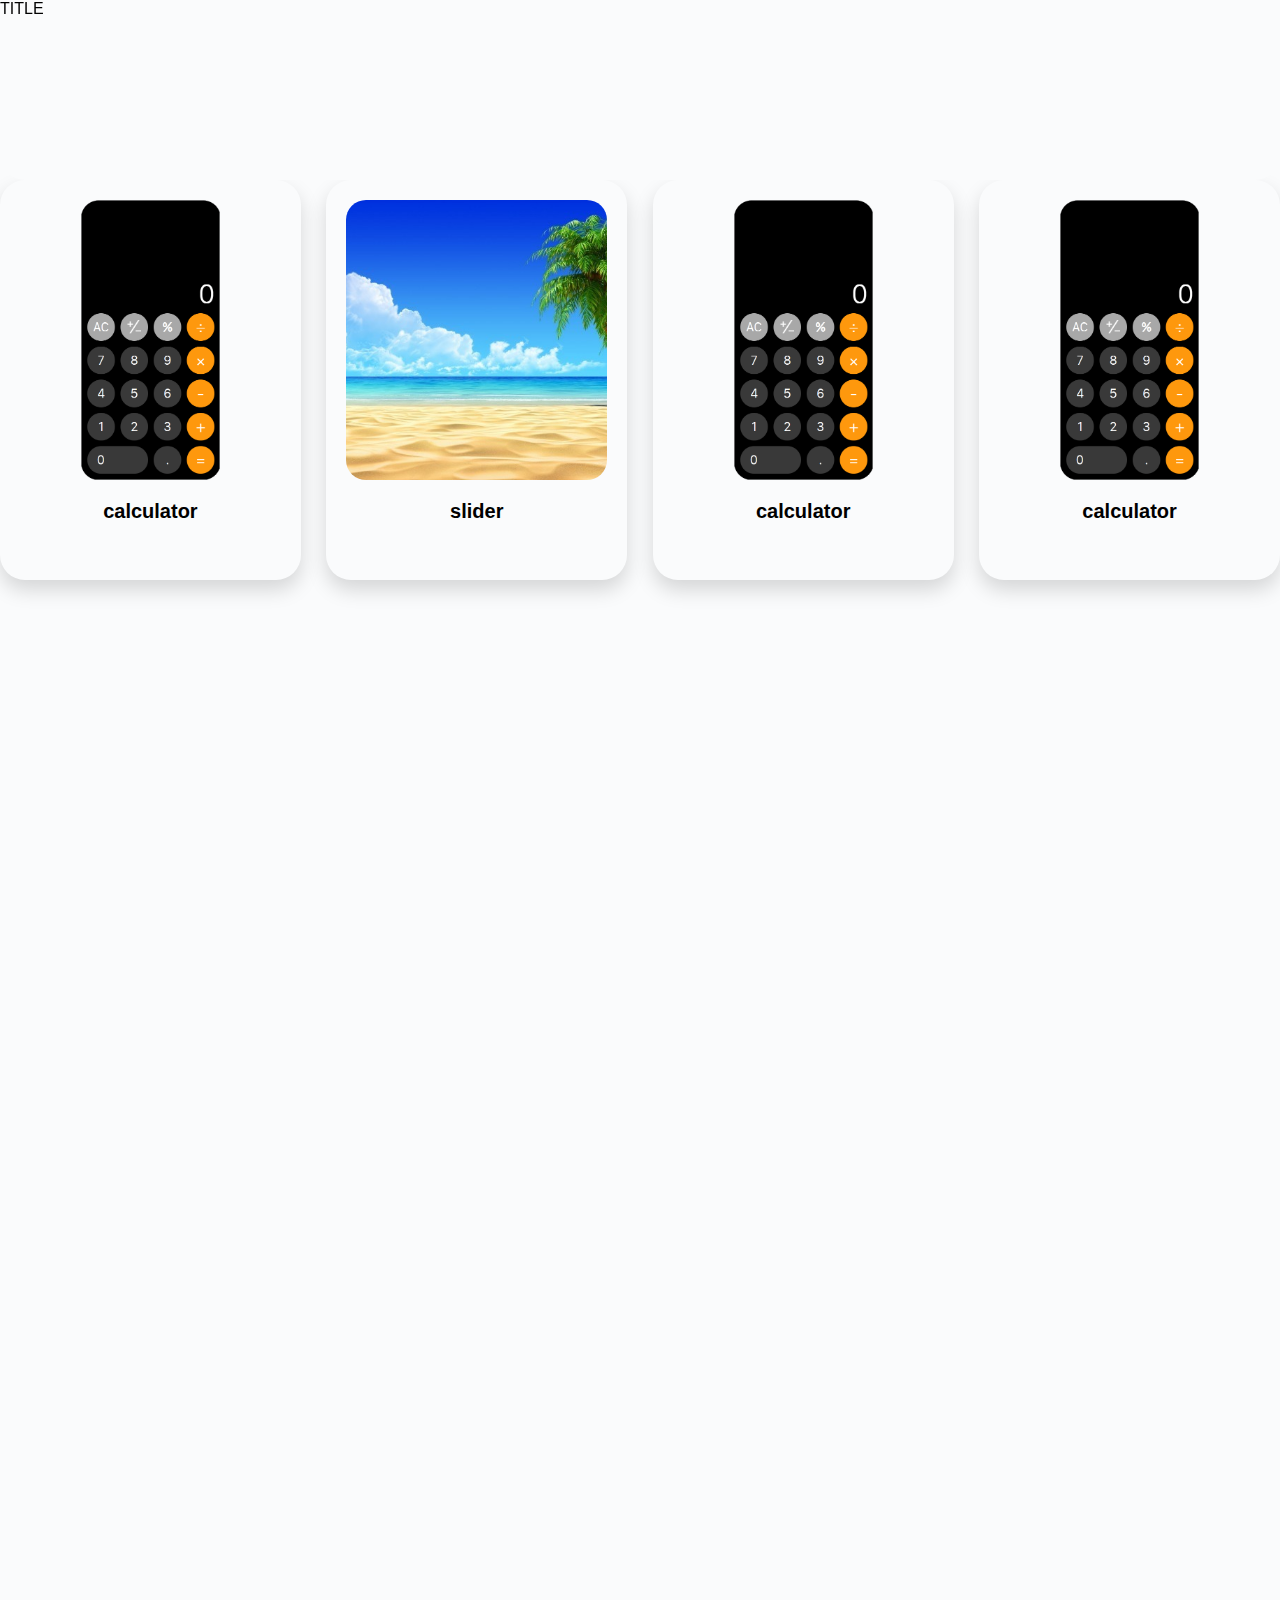
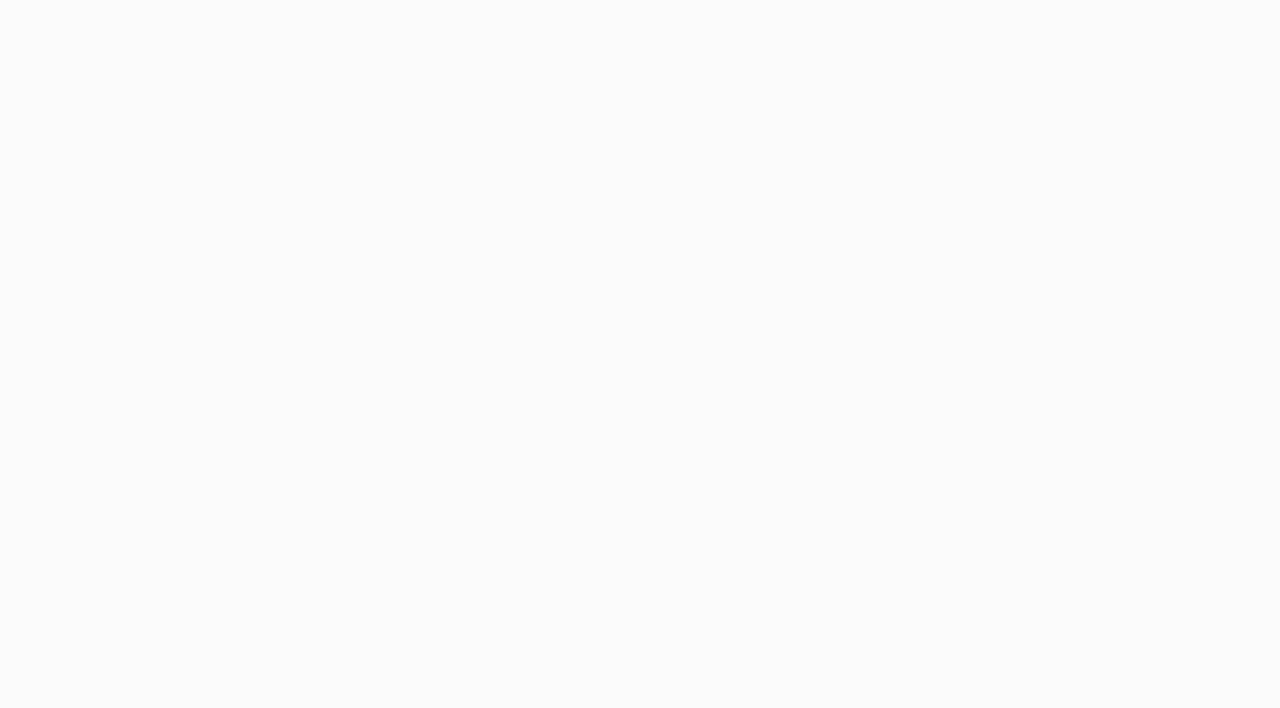
<file: index.html>
<html>
    <head>
        <title>Burt</title>
        <link rel="shortcut icon" href="favicon.ico">
        <link rel="stylesheet" href="style.css">
        <link href="https://fonts.cdnfonts.com/css/axiforma" rel="stylesheet">
        <script src="./script.js"></script>
        <script src = "https://ajax.googleapis.com/ajax/libs/jquery/2.1.3/jquery.min.js"></script>
    </head>
    <body>
        <div id="header">TITLE</div>
        <div id="content">
            <div id="cards-grid">
            </div>
            <br>
            <br>
            <br>
            <br>
            <br>
            <br>
            <br>
            <br>
            <br>
            <br>
            <br>
            <br>
            <br>
            <br>
            <br>
            <br>
            <br>
            <br>
            <br>
            <br>
            <br>
            <br>
            <br>
            <br>
            <br>
            <br>
            <br>
            <br>
            <br>
            <br>
            <br>
            <br>
            <br>
            <br>
            <br>
            <br>
            <br>
            <br>
            <br>
            <br>
            <br>
            <br>
            <br>
            <br>
            <br>
            <br>
            <br>
            <br>
            <br>
            <br>
            <br>
            <br>
            <br>
            <br>
            <br>
            <br>
            <br>
            <br>
            <br>
            <br>
            <br>
            <br>
            <br>
            <br>
            <br>
            <br>
            <br>
            <br>
            <br>
            <br>
            <br>
            <br>
            <br>
            <br>
            <br>
            <br>
            <br>
            <br>
            <br>
            <br>
            <br>
            <br>
            <br>
            <br>
            <br>
            <br>
            <br>
            <br>
            <br>
            <br>
            <br>
            <br>
            <br>
            <br>
            <br>
            <br>
        </div>
    </body>
</html>
</file>
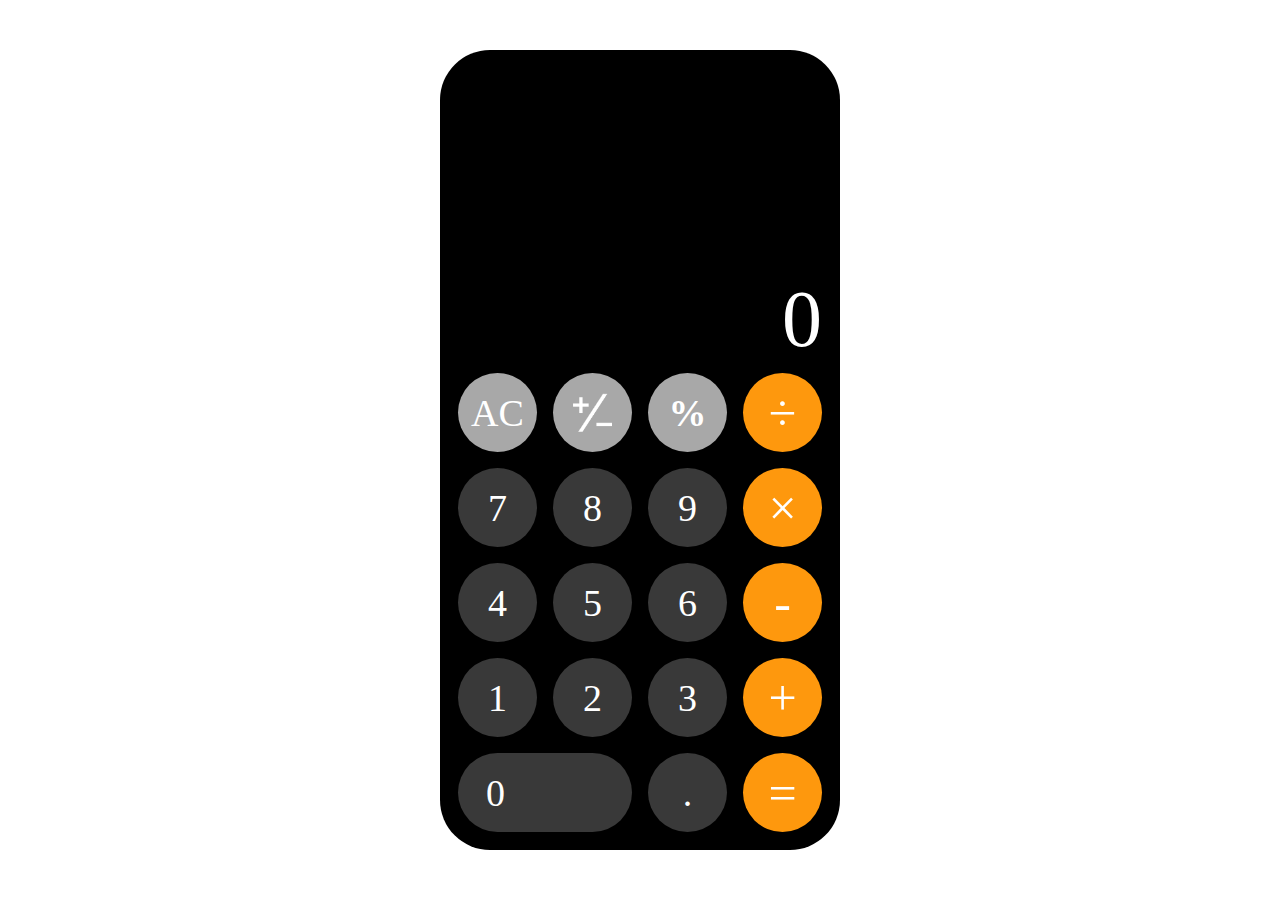
<file: calculator/index.html>
<html>
    <head>
        <script src="script.js"></script>
        <link rel="stylesheet" href="style.css">
    </head>
    <body>
        <div class="calculator">
            <div class="calculator-grid">
                <div id="result-content"                      ><div  id="result">0</div></div>
                <div class="key special"   id="ac"     onclick="clearAll()"><div class="key-content">AC</div></div>
                <div class="key special"   id="neg"   onclick="neg()"><img src="images/+-.png" width="50%"></div>
                <div class="key special"   id="perc"  onclick="perc()"><div class="key-content">%</div></div>
                <div class="key operation" id="div"   onclick="selOp('div')"><div class="key-content">÷</div></div>

                <div class="key number"    id="n7"    onclick="selNum(7)"><div class="key-content">7</div></div>
                <div class="key number"    id="n8"    onclick="selNum(8)"><div class="key-content">8</div></div>
                <div class="key number"    id="n9"    onclick="selNum(9)"><div class="key-content">9</div></div>
                <div class="key operation" id="tim"   onclick="selOp('tim')"><div class="key-content">×</div></div>

                <div class="key number"    id="n4"    onclick="selNum(4)"><div class="key-content">4</div></div>
                <div class="key number"    id="n5"    onclick="selNum(5)"><div class="key-content">5</div></div>
                <div class="key number"    id="n6"    onclick="selNum(6)"><div class="key-content">6</div></div>
                <div class="key operation" id="sub"   onclick="selOp('sub')"><div class="key-content">-</div></div>

                <div class="key number"    id="n1"    onclick="selNum(1)"><div class="key-content">1</div></div>
                <div class="key number"    id="n2"    onclick="selNum(2)"><div class="key-content">2</div></div>
                <div class="key number"    id="n3"    onclick="selNum(3)"><div class="key-content">3</div></div>
                <div class="key operation" id="plus"  onclick="selOp('plus')"><div class="key-content">+</div></div>

                <div class="key number"    id="n0"    onclick="selNum(0)"><div class="key-content">0</div></div>
                <div class="key number"    id="point" onclick="selNum('.')"><div class="key-content">.</div></div>
                <div class="key operation" id="eql"   onclick="equal()"><div class="key-content">=</div></div>
            </div>
        </div>
    </body>
</html>
</file>
<file: style.css>
@import url('https://fonts.cdnfonts.com/css/axiforma');

body {
    background-color: #fafbfc;
    font-family: 'Axiforma', sans-serif;
    margin: 0px;
    overflow: overlay;
}

#header {
    position: fixed;
    z-index: 1;
    height: 20vh;
    width: 100vw;
    background-color: #fafbfc;
    transition: box-shadow 1s;
    border-radius: 0px 0px 25px 25px;
}

#content {
    padding-top: 20vh;
}

#cards-grid {
    display: grid;
    grid-template-columns: repeat(auto-fit, minmax(18rem, 1.5fr));
    justify-content: center;
    gap: 2vw;
    row-gap: 2vh;
}

@media screen and (max-width: 600px) {
    .cards-grid {
        grid-template-columns: 100% !important;
    }
}

.card {
    max-height: 400px;
    background-color: rgb(0, 0, 0, 0);
    border-radius: 25px;
    display: grid;
    grid-template-rows: 80%;
    grid-template-columns: 100%;
    text-align: center;
    vertical-align: middle;
    box-shadow: 0px 10px 20px rgb(0, 0, 0, 0.15);
    position: relative;
    grid-template-areas: '.' 'text';
}
.card:hover {
    cursor: pointer;
}
.card:hover .image-container img {
    height: 120%;
}

.image-container {
    border-radius: 20px;
    overflow: hidden;
    justify-content: center;
    display: flex;
    align-items: center;
    position: relative;
    margin: 20px;
}

.image-container img {
    transition: 0.2s ease-out;
    height: 100%;
}


.card strong {
    width: 100%;
    height: 100%;
    font-size: 20px;
    grid-area: text;
    position: absolute;
    top: 50%;
    left: 50%;
    transform: translate(-50%, -50%);
}

::-webkit-scrollbar {
    width: 10px;
    height:10px;
}
::-webkit-scrollbar-corner {
    background: transparent;
}
::-webkit-scrollbar-thumb:hover {
    background: rgb(190, 190, 190, 0.5);
    border: 0px;
}
::-webkit-scrollbar-track {
    background: transparent;
}
::-webkit-scrollbar-thumb {
    background: rgb(163, 163, 163, 0.5);
    border-radius: 8px;
    border: double 2px rgba(255,255,255,0);
    background-clip: padding-box;
}
</file>
<file: calculator/style.css>
body {
    margin: 0px;

    display: flex;
    justify-content: center;
    align-items: center;

    font-family: "San Francisco";
}

@font-face {
    font-family: "San Francisco";
    font-weight: 400;
    src: url("https://applesocial.s3.amazonaws.com/assets/styles/fonts/sanfrancisco/sanfranciscodisplay-regular-webfont.woff");
}

.calculator {
    width: 400px;
    height: 800px;

    background-color: black;
    border-radius: 50px;
}

.calculator-grid {
    margin: 10px;
    height: calc(100% - 20px);

    display: grid;
    grid-template-columns: 25% 25% 25% 25%;
    grid-template-rows: auto 95px 95px 95px 95px 95px;
    grid-template-areas: 
    'result result result result'
    'ac     neg    perc   div   '
    'n7     n8     n9     tim   '
    'n4     n5     n6     min   '
    'n1     n2     n3     plus  '
    'n0     n0     point  eql   ';

    color: white;
    text-align: center;
}

.key {
    font-size: 38px;
    margin: 8px;
    border-radius: 100vh;
    user-select: none;
    position: relative;
}
.key:hover {
    cursor: pointer;
}
.key-content {
    position: absolute;
    left: 0;
    right: 0;
    top: 50%;
    transform: translateY(-50%);
}
#result-content {
    position: relative;
    grid-area: result;
    text-align: end;
    font-size: 80px;
}
.special {
    background-color: rgb(168, 168, 168);
}
.special:hover {
    background-color: rgb(209, 209, 209);
}
.number {
    background-color: rgb(57, 57, 57);
}
.number:hover {
    background-color: rgb(99, 99, 99);
}
.operation {
    background-color: rgb(254, 152, 13);
    font-size: 50px;
}
.operation:hover {
    background-color: rgb(250, 176, 71);
}

#result {
    position: absolute;
    bottom: 0;
    right: 8px;
}
#ac {
    grid-area: ac;
}
#neg {
    grid-area: neg;
}
#neg img {
    position: relative;
    top: 50%;
    transform: translateY(-50%);
}
#perc {
    grid-area: perc;
    font-weight: 600;
}
#div {
    grid-area: div;
}
#n0 {
    grid-area: n0;
}
#n0 div {
    right: auto !important;
    left: 28px;
}
#n1 {
    grid-area: n1;
}
#n2 {
    grid-area: n2;
}
#n3 {
    grid-area: n3;
}
#n4 {
    grid-area: n4;
}
#n5 {
    grid-area: n5;
}
#n6 {
    grid-area: n6;
}
#n7 {
    grid-area: n7;
}
#n8 {
    grid-area: n8;
}
#n9 {
    grid-area: n9;
}
</file>
